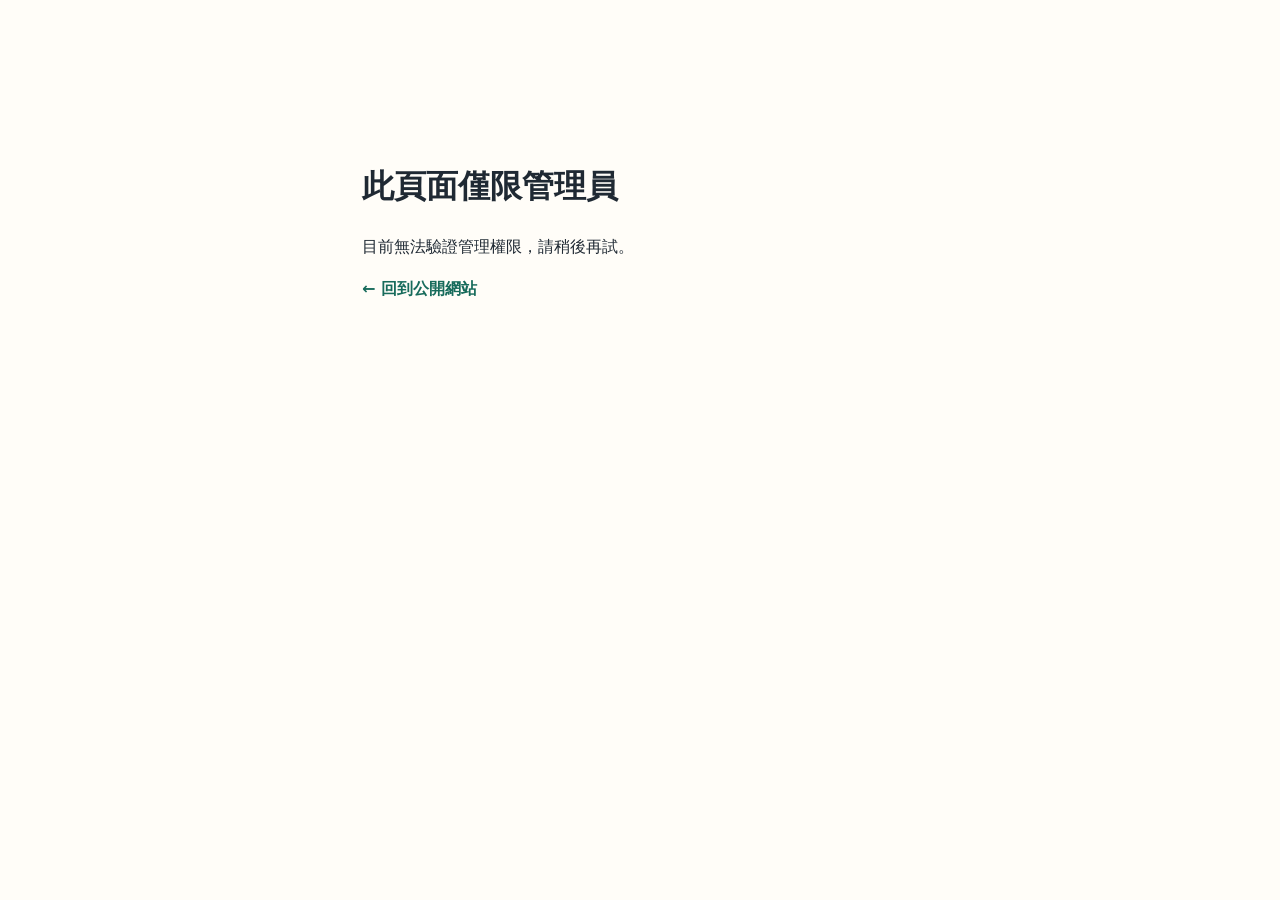
<file: candidates.html>
<!doctype html>
<html lang="zh-Hant" class="backend-guard"><head><meta charset="utf-8"><meta name="viewport" content="width=device-width,initial-scale=1"><title>待審核店家｜校邊好去處</title><style>
html.backend-guard{visibility:hidden}:root{--ink:#1f2933;--muted:#667085;--paper:#fffdf8;--line:#e8e2d7;--brand:#176b5b;--soft:#f7f4ec}*{box-sizing:border-box}body{margin:0;background:var(--paper);color:var(--ink);font:15px/1.55 ui-sans-serif,system-ui,"Noto Sans TC",Arial,sans-serif}.shell{max-width:1080px;margin:auto;padding:0 28px}nav{height:74px;display:flex;align-items:center;justify-content:space-between;border-bottom:1px solid var(--line)}.logo{font-weight:800;font-size:20px}.logo b,a{color:var(--brand)}a{font-weight:700;text-decoration:none}.head{padding:38px 0 20px}.head h1{font-size:32px;letter-spacing:-1px;margin:0}.head p,.meta{color:var(--muted)}.head p{margin:5px 0 0}.note{padding:13px 16px;background:#eaf6ef;border-radius:11px;color:#176b5b;margin:0 0 22px}.toolbar{display:flex;justify-content:space-between;gap:14px;margin-bottom:15px;color:var(--muted)}.cards{display:grid;grid-template-columns:repeat(2,1fr);gap:14px}.card{background:#fff;border:1px solid var(--line);border-radius:15px;padding:18px}.card h2{font-size:18px;margin:0}.meta{font-size:14px;margin:4px 0 12px}.detail{font-size:14px;margin:6px 0;color:#40505d}.detail b{color:var(--ink)}.tags,.actions{display:flex;flex-wrap:wrap;gap:8px}.tag{font-size:12px;background:var(--soft);padding:4px 7px;border-radius:5px}.actions{margin-top:17px}.action{font:inherit;border:1px solid var(--line);background:#fff;border-radius:8px;padding:8px 11px;cursor:pointer}.add{background:var(--brand);color:#fff;border-color:var(--brand)}.skip{color:#8c3d20}.empty{grid-column:1/-1;text-align:center;padding:44px;background:var(--soft);border-radius:14px;color:var(--muted)}@media(max-width:700px){.shell{padding:0 18px}.cards{grid-template-columns:1fr}.toolbar{flex-direction:column}}
</style></head><body><nav class="shell"><div class="logo">校邊<b>好去處</b></div><a href="admin.html">← 回管理後台</a></nav><main class="shell"><section class="head"><h1>待審核店家</h1><p>特約店家資料已匯入雲端；審核完成後才會顯示在公開網站。</p></section><div class="note">請核對店名、座標、優惠與營業時間。按「加入網站」後，仍可在店家資料頁補齊照片、標籤與菜單。</div><div class="toolbar"><span id="count">正在讀取待審核資料…</span><span id="status" role="status"></span></div><section class="cards" id="cards"></section></main><script src="supabase-config.js"></script><script type="module">
await import('./admin-guard.js?v=20261005b');await import('./backend.js?v=20261005b');
const backend=window.CampusBackend,cards=document.getElementById('cards'),count=document.getElementById('count'),status=document.getElementById('status');let candidates=[];
const esc=v=>String(v??'').replace(/[&<>"']/g,c=>({'&':'&amp;','<':'&lt;','>':'&gt;','"':'&quot;',"'":'&#39;'}[c]));
const render=()=>{count.textContent=`尚有 ${candidates.length} 間待審核店家`;cards.innerHTML=candidates.length?candidates.map(c=>`<article class="card"><h2>${esc(c.name)}</h2><div class="meta">${esc(c.category||'待分類')}・${esc(c.address||'地址待確認')}</div><div class="tags"><span class="tag">已提供座標</span><span class="tag">${esc(c.source||'候選資料')}</span></div><p class="detail"><b>營業時間：</b>${esc(c.hours||'待確認')}</p><p class="detail"><b>特約優惠：</b>${esc(c.benefit||'待確認')}</p>${c.notes?'<p class="detail"><b>備註：</b>'+esc(c.notes)+'</p>':''}<div class="actions"><button class="action add" data-add="${c.id}">加入網站</button><button class="action skip" data-skip="${c.id}">略過</button></div></article>`).join(''):'<div class="empty">本批待審核店家已處理完成。</div>';cards.querySelectorAll('[data-add]').forEach(b=>b.onclick=()=>promote(b.dataset.add));cards.querySelectorAll('[data-skip]').forEach(b=>b.onclick=()=>remove(b.dataset.skip,'已略過這間店家。'));};
const remove=async(id,message)=>{try{status.textContent='儲存中…';await backend.removeCandidate(id);candidates=candidates.filter(c=>c.id!==id);render();status.textContent=message;}catch(error){status.textContent='操作失敗：'+error.message;}};
const promote=async id=>{const c=candidates.find(x=>x.id===id);if(!c)return;try{status.textContent='正在加入公開店家…';const existing=(await backend.getPlaces()).find(p=>p.id===c.id||p.name.trim()===c.name.trim());if(existing&&existing.id!==c.id){status.textContent='公開店家已有同名資料；請先核對，避免重複加入。';return}const place=existing||{id:c.id,createdAt:new Date().toISOString(),name:c.name,icon:'📍',tone:'tone-1',price:'待確認',lat:c.lat,lng:c.lng,tags:[c.category].filter(Boolean),periods:[],days:[],hours:c.hours||'營業時間待確認',desc:c.benefit?`學生會特約優惠：${c.benefit}`:'由特約店家資料匯入，等待補充資訊。',updated:'剛剛',address:c.address,notes:c.notes||'',validUntil:c.validUntil||''};if(!existing)await backend.savePlace(place);await backend.removeCandidate(id);candidates=candidates.filter(x=>x.id!==id);render();status.textContent='已加入網站，前台重新整理後會看到這間店家。';}catch(error){status.textContent='加入失敗：'+error.message;}};
try{candidates=await backend.getCandidates();render();}catch(error){count.textContent='無法讀取待審核店家';status.textContent=error.message;}
</script></body></html>
</file>
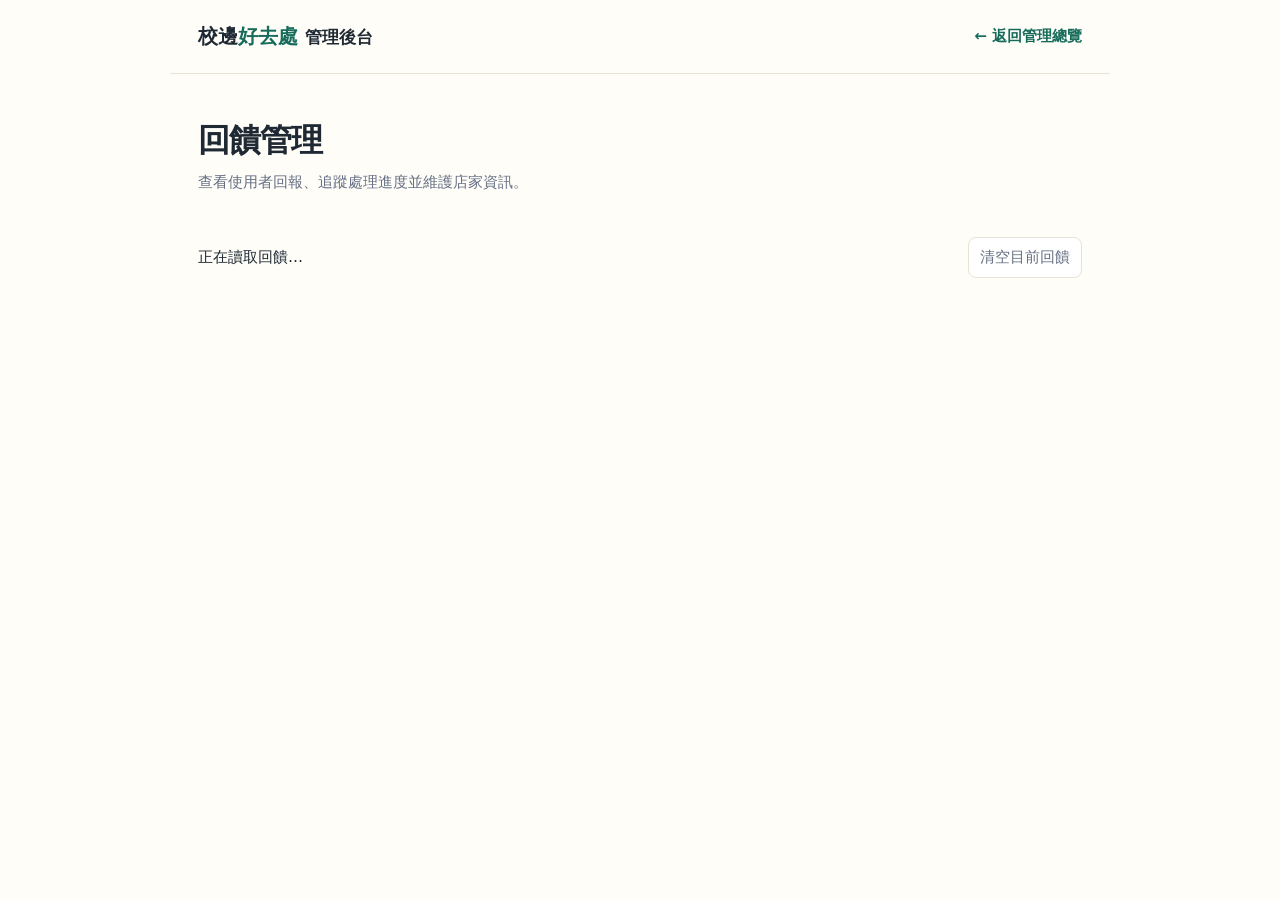
<file: feedback.html>
<!doctype html>
<html lang="zh-Hant">
<head>
  <meta charset="utf-8"><meta name="viewport" content="width=device-width,initial-scale=1">
  <title>回饋管理｜校邊好去處</title>
  <style>
    :root{--ink:#1f2933;--muted:#667085;--paper:#fffdf8;--line:#e8e2d7;--brand:#176b5b;--soft:#f7f4ec;--warn:#956d12}*{box-sizing:border-box}body{margin:0;background:var(--paper);color:var(--ink);font:15px/1.55 ui-sans-serif,system-ui,"Noto Sans TC",Arial,sans-serif}.shell{max-width:940px;margin:auto;padding:0 28px}nav{height:74px;display:flex;align-items:center;justify-content:space-between;border-bottom:1px solid var(--line)}.logo{font-size:20px;font-weight:800}.logo b,a{color:var(--brand)}a{font-weight:700;text-decoration:none}.head{padding:42px 0 23px}.head h1{font-size:32px;letter-spacing:-1px;margin:0 0 5px}.head p{margin:0;color:var(--muted)}.toolbar{display:flex;justify-content:space-between;align-items:center;gap:12px;margin:20px 0}.toolbar button,.status-select{border:1px solid var(--line);background:#fff;border-radius:8px;padding:8px 11px;color:var(--muted);font:inherit;cursor:pointer}.list{display:grid;gap:12px}.item{background:#fff;border:1px solid var(--line);border-radius:14px;padding:17px}.item-head{display:flex;gap:8px;align-items:center;justify-content:space-between;flex-wrap:wrap}.type,.state{display:inline-block;font-size:13px;font-weight:700;border-radius:999px;padding:4px 8px}.type{background:#e3f2e9;color:var(--brand)}.state.pending{background:#f5f0df;color:var(--warn)}.state.working{background:#e7eef9;color:#3f6097}.state.done{background:#e3f2e9;color:var(--brand)}.item p{margin:10px 0 6px;white-space:pre-wrap}.item small{color:var(--muted)}.meta{display:grid;gap:3px;margin-top:12px;padding-top:12px;border-top:1px solid var(--line)}.empty{padding:38px;text-align:center;background:var(--soft);border-radius:14px;color:var(--muted)}.login{display:grid;gap:12px;max-width:410px}.login input{font:inherit;padding:10px;border:1px solid var(--line);border-radius:8px}.login button{font:inherit;border:0;border-radius:8px;background:var(--brand);color:#fff;padding:10px;font-weight:700}@media(max-width:600px){.shell{padding:0 18px}.toolbar{align-items:flex-start;flex-direction:column}}
  </style>
</head>
<body>
  <nav class="shell"><div class="logo">校邊<b>好去處</b> <small>管理後台</small></div><a href="admin.html">← 返回管理總覽</a></nav>
  <main class="shell" id="main"><section class="head"><h1>回饋管理</h1><p>查看使用者回報、追蹤處理進度並維護店家資訊。</p></section><div class="toolbar"><span id="count">正在讀取回饋…</span><button id="clear">清空目前回饋</button></div><section class="list" id="list"></section></main>
  <script src="supabase-config.js"></script>
  <script type="module" src="backend.js?v=20261005b"></script>
  <script type="module">
    const wait=async()=>{for(let i=0;i<50&&!window.CampusBackend;i++)await new Promise(resolve=>setTimeout(resolve,50));return window.CampusBackend};
    const backend=await wait(),main=document.getElementById('main');
    const esc=value=>String(value??'').replace(/[&<>"']/g,char=>({'&':'&amp;','<':'&lt;','>':'&gt;','"':'&quot;',"'":'&#39;'}[char]));
    const identity=item=>item.reporter_name?`已登入使用者：${item.reporter_name}`:item.reporter_email?`已登入使用者：${item.reporter_email.replace(/(^.).*(@.*$)/,'$1***$2')}`:'匿名使用者';
    const label=status=>({待處理:'待處理',處理中:'處理中',已完成:'已完成'}[status]||'待處理');
    const stateClass=status=>status==='已完成'?'done':status==='處理中'?'working':'pending';
    const showLogin=note=>{
      main.innerHTML=`<section class="head"><h1>回饋管理登入</h1><p>${esc(note||'請使用管理員帳號登入。')}</p></section><form class="login" id="login"><input id="email" type="email" placeholder="電子信箱" required><input id="password" type="password" placeholder="密碼" minlength="6" required><button>登入</button><small id="loginStatus"></small></form>`;
      document.getElementById('login').onsubmit=async event=>{event.preventDefault();const status=document.getElementById('loginStatus');try{await backend.signIn(document.getElementById('email').value,document.getElementById('password').value);if(!await backend.isAdmin())throw Error('此帳號沒有管理權限。');location.reload()}catch(error){status.textContent=error.message||'無法登入。'}};
    };
    const start=async()=>{
      const list=document.getElementById('list'),count=document.getElementById('count');
      const render=async()=>{
        const data=await backend.getFeedback();
        count.textContent=`共 ${data.length} 則回饋`;
        list.innerHTML=data.length?data.map(item=>`<article class="item"><div class="item-head"><div><span class="type">${esc(item.type)}</span>${item.place_name?` <span class="state">店家：${esc(item.place_name)}</span>`:''}</div><label><span class="state ${stateClass(item.status)}">${label(item.status)}</span><select class="status-select" data-id="${esc(item.id)}" aria-label="更新處理狀態"><option value="待處理" ${item.status==='待處理'?'selected':''}>待處理</option><option value="處理中" ${item.status==='處理中'?'selected':''}>處理中</option><option value="已完成" ${item.status==='已完成'?'selected':''}>已完成</option></select></label></div><p>${esc(item.message)}</p>${item.menu_image?`<p><strong>附上菜單：</strong>${esc(item.menu_file_name||'菜單圖片')}</p><img src="${esc(item.menu_image)}" alt="使用者附上的菜單" style="display:block;max-width:100%;max-height:480px;border:1px solid var(--line);border-radius:9px">`:''}<div class="meta"><small>${esc(identity(item))}・${new Date(item.created_at).toLocaleString('zh-TW')}</small>${item.resolved_at?`<small>完成時間：${new Date(item.resolved_at).toLocaleString('zh-TW')}</small>`:''}</div></article>`).join(''):'<div class="empty">尚未收到回饋。</div>';
        list.querySelectorAll('.status-select').forEach(select=>select.onchange=async()=>{const before=select.value;select.disabled=true;try{await backend.updateFeedbackStatus(select.dataset.id,before);await render();}catch(error){select.disabled=false;count.textContent='更新失敗：'+(error.message||'請確認管理員權限。');}});
      };
      await render();
      document.getElementById('clear').onclick=async()=>{if(!confirm('確定清空所有雲端回饋？此動作無法復原。'))return;const button=document.getElementById('clear');button.disabled=true;button.textContent='清空中…';try{await backend.clearFeedback();await render();}catch(error){count.textContent='無法清空：'+(error.message||'請確認管理員權限。');}finally{button.disabled=false;button.textContent='清空目前回饋';}};
    };
    if(!backend?.enabled)main.innerHTML='<section class="head"><h1>回饋管理</h1><p>雲端後台尚未完成設定。</p></section>';
    else if(!await backend.session()||!await backend.isAdmin())showLogin();
    else start().catch(error=>{main.innerHTML=`<section class="head"><h1>回饋管理</h1><p>無法載入：${esc(error.message)}</p></section>`});
  </script>
</body>
</html>
</file>
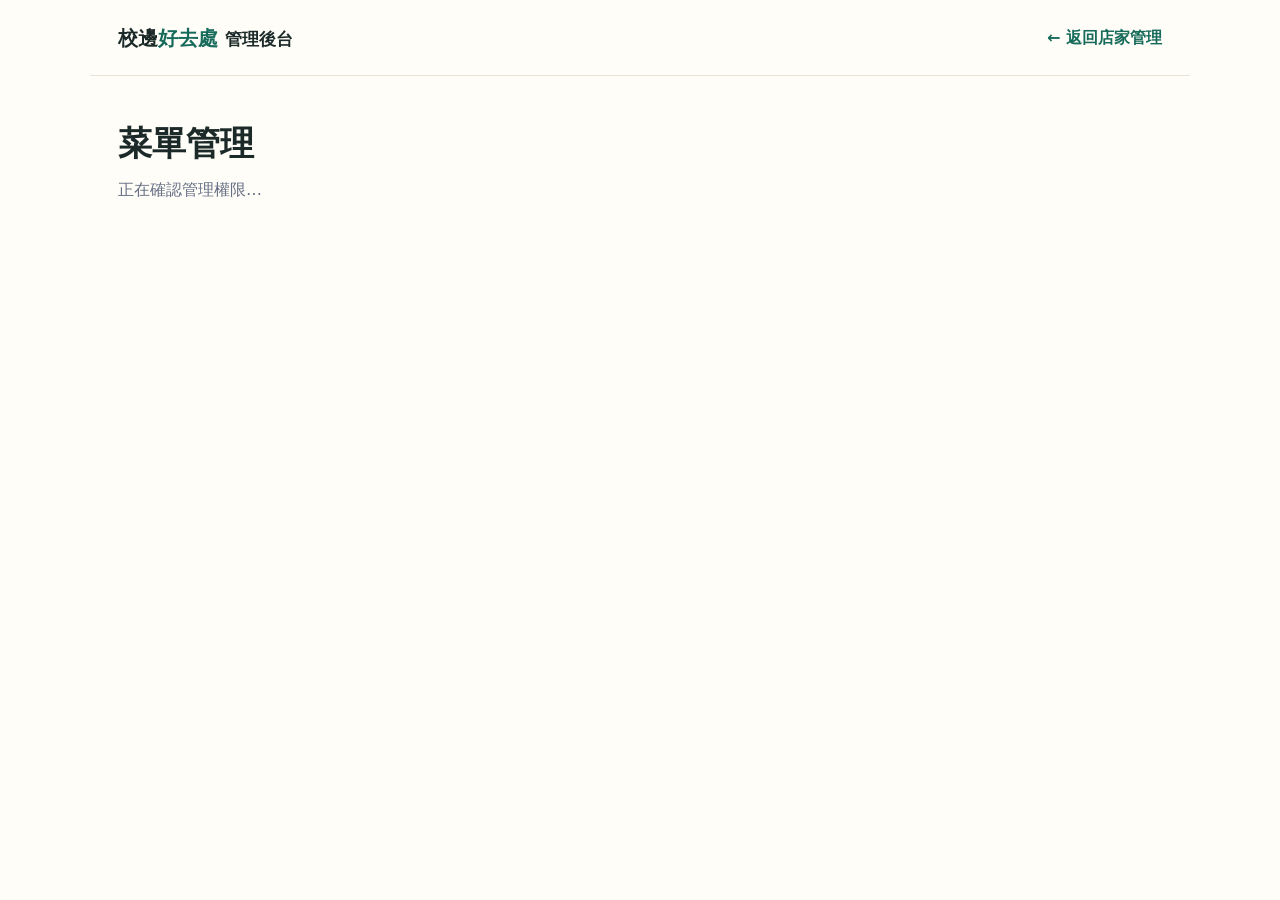
<file: menus.html>
<!doctype html>
<html lang="zh-Hant">
<head>
  <meta charset="utf-8">
  <meta name="viewport" content="width=device-width,initial-scale=1">
  <title>菜單管理｜校邊好去處</title>
  <style>
    :root{--ink:#1b2a28;--muted:#667085;--paper:#fffdf8;--line:#e8e2d7;--brand:#176b5b;--soft:#f3f7f4;--danger:#b93815}*{box-sizing:border-box}body{margin:0;background:var(--paper);color:var(--ink);font:16px/1.6 system-ui,"Noto Sans TC",sans-serif}.shell{max-width:1100px;margin:auto;padding:0 28px}nav{height:76px;display:flex;align-items:center;justify-content:space-between;border-bottom:1px solid var(--line)}.logo{font-size:20px;font-weight:800}.logo b,a{color:var(--brand)}a{font-weight:700;text-decoration:none}.head{padding:40px 0 24px}.head h1{font-size:34px;margin:0 0 7px}.head p,.sub,.hint{margin:0;color:var(--muted)}.layout{display:grid;grid-template-columns:.8fr 1.2fr;gap:24px;align-items:start}.panel{background:#fff;border:1px solid var(--line);border-radius:16px;padding:21px}.panel h2{font-size:19px;margin:0 0 5px}.sub{margin-bottom:16px;font-size:14px}.list{display:grid;gap:9px;max-height:650px;overflow:auto}.store{width:100%;text-align:left;border:1px solid var(--line);border-radius:10px;background:#fff;padding:12px;cursor:pointer;font:inherit}.store.active,.store:hover{border-color:var(--brand);background:var(--soft)}.store strong{display:block}.store small{color:var(--muted)}.upload{display:flex;align-items:center;justify-content:center;min-height:88px;border:1px dashed #9ebfb4;border-radius:12px;background:var(--soft);color:var(--brand);cursor:pointer;text-align:center;padding:14px;font-weight:800}.upload input{display:none}.hint{font-size:13px;margin:10px 0}.preview-grid{display:grid;grid-template-columns:repeat(auto-fill,minmax(150px,1fr));gap:12px;margin:16px 0}.page{position:relative;border:1px solid var(--line);border-radius:12px;overflow:hidden;background:#fff}.page img{display:block;width:100%;height:156px;object-fit:contain;background:#f5f5f2}.page span{display:block;padding:7px 9px;font-size:12px;color:var(--muted)}.remove-one{position:absolute;right:7px;top:7px;border:0;border-radius:999px;background:rgba(33,35,34,.86);color:#fff;width:28px;height:28px;font-size:16px;cursor:pointer}.empty{padding:30px;text-align:center;border:1px dashed var(--line);border-radius:12px;color:var(--muted)}.actions{display:flex;gap:10px;flex-wrap:wrap}.primary,.secondary{font:inherit;font-weight:800;border-radius:9px;padding:10px 14px;cursor:pointer}.primary{border:0;background:var(--brand);color:#fff}.primary:disabled{opacity:.6;cursor:wait}.secondary{border:1px solid var(--line);background:#fff;color:var(--danger)}.status{min-height:24px;color:var(--brand);margin-top:12px;font-size:14px}.error{color:var(--danger)}.busy{opacity:.72;pointer-events:none}@media(max-width:760px){.shell{padding:0 18px}.layout{grid-template-columns:1fr}.list{max-height:300px}.preview-grid{grid-template-columns:repeat(2,minmax(0,1fr))}}
  </style>
</head>
<body>
  <nav class="shell"><div class="logo">校邊<b>好去處</b> <small>管理後台</small></div><a href="admin.html">← 返回店家管理</a></nav>
  <main class="shell" id="app"><section class="head"><h1>菜單管理</h1><p>正在確認管理權限…</p></section></main>
  <script src="supabase-config.js"></script>
  <script type="module" src="backend.js?v=20261005b"></script>
  <script type="module">
    const app=document.getElementById('app');
    const esc=value=>String(value??'').replace(/[&<>"']/g,char=>({'&':'&amp;','<':'&lt;','>':'&gt;','"':'&quot;',"'":'&#39;'}[char]));
    const waitForBackend=async()=>{for(let i=0;i<50&&!window.CampusBackend;i++)await new Promise(resolve=>setTimeout(resolve,50));return window.CampusBackend};
    const backend=await waitForBackend();
    const login=note=>{
      app.innerHTML=`<section class="head"><h1>菜單管理登入</h1><p>${esc(note||'請使用管理員帳號登入。')}</p></section><form class="panel" id="login" style="max-width:440px;display:grid;gap:13px"><label>電子信箱<input id="email" type="email" required></label><label>密碼<input id="password" type="password" required></label><button class="primary">登入</button><span class="status" id="loginStatus"></span></form>`;
      document.getElementById('login').onsubmit=async event=>{event.preventDefault();const out=document.getElementById('loginStatus');try{await backend.signIn(document.getElementById('email').value,document.getElementById('password').value);if(!await backend.isAdmin())throw Error('此帳號沒有管理權限。');location.reload()}catch(error){out.textContent=error.message||'無法登入。';out.className='status error'}};
    };
    if(!backend?.enabled)login('雲端後台尚未完成設定。');
    else if(!await backend.session()||!await backend.isAdmin())login();
    else {
      let places=await backend.getPlaces();
      let selectedId=places[0]?.id||'';
      let items=[];
      let listScroll=0;
      let saving=false;
      let dirty=false;
      const menuUrls=place=>[...(Array.isArray(place?.menuImages)?place.menuImages:[]),place?.menu].filter(Boolean).filter((url,index,all)=>all.indexOf(url)===index);
      const preview=item=>item.file?item.preview:item.url;
      const activePlace=()=>places.find(place=>place.id===selectedId)||places[0];
      const setStatus=(text,error=false)=>{const box=document.getElementById('status');if(!box)return;box.textContent=text;box.className=error?'status error':'status'};
      const redraw=()=>{
        const box=document.getElementById('previews');
        if(!box)return;
        box.innerHTML=items.length?items.map((item,index)=>`<div class="page"><img src="${esc(preview(item))}" alt="第 ${index+1} 張菜單"><button class="remove-one" data-remove="${index}" aria-label="移除第 ${index+1} 張">×</button><span>${item.file?'待上傳・':''}第 ${index+1} 張</span></div>`).join(''):'<div class="empty">尚未上傳菜單圖片</div>';
        box.querySelectorAll('[data-remove]').forEach(button=>button.onclick=()=>{const removed=items.splice(Number(button.dataset.remove),1)[0];if(removed?.preview)URL.revokeObjectURL(removed.preview);dirty=true;redraw()});
      };
      const render=(notice='')=>{
        listScroll=app.querySelector('.list')?.scrollTop||listScroll;
        if(!places.length){app.innerHTML='<section class="head"><h1>菜單管理</h1><p>目前沒有可管理的店家。</p></section>';return;}
        const place=activePlace();
        selectedId=place.id;
        items=menuUrls(place).map(url=>({url}));
        app.innerHTML=`<section class="head"><h1>菜單管理</h1><p>圖片會逐張上傳到雲端檔案空間；此頁只會更新目前選擇的店家。</p></section><section class="layout"><section class="panel"><h2>選擇店家</h2><p class="sub">共 ${places.length} 間店家</p><div class="list">${places.map(store=>`<button class="store ${store.id===selectedId?'active':''}" data-id="${esc(store.id)}"><strong>${esc(store.name)}</strong><small>${menuUrls(store).length?`已有 ${menuUrls(store).length} 張菜單`:'尚未上傳菜單'}</small></button>`).join('')}</div></section><section class="panel" id="editor"><h2>${esc(place.name)} 的菜單</h2><p class="sub">可一次選取多張 JPG、PNG、WebP 圖片；每張限 10 MB，最多 8 張。</p><label class="upload">＋ 選擇菜單圖片（可多選）<input id="menuFiles" type="file" accept="image/jpeg,image/png,image/webp" multiple></label><div class="preview-grid" id="previews"></div><p class="hint">新增圖片會先預覽；按「儲存全部變更」後才會上傳並同步前台。</p><div class="actions"><button class="primary" id="save">儲存全部變更</button><button class="secondary" id="removeAll">移除全部菜單</button></div><div class="status" id="status" aria-live="polite">${notice}</div></section></section>`;
        const list=app.querySelector('.list');list.scrollTop=listScroll;
        list.querySelectorAll('.store').forEach(button=>button.onclick=()=>{if(saving||button.dataset.id===selectedId)return;if(dirty&&!confirm('目前店家的菜單尚未儲存。確定放棄變更並切換店家？'))return;items.forEach(item=>item.preview&&URL.revokeObjectURL(item.preview));dirty=false;selectedId=button.dataset.id;render();});
        document.getElementById('menuFiles').onchange=event=>{
          const files=[...event.target.files];
          if(items.length+files.length>8){setStatus('每間店最多 8 張菜單圖片。',true);return;}
          let added=0;
          for(const file of files){if(file.size>10*1024*1024){setStatus(`「${file.name}」超過 10 MB，沒有加入。`,true);continue;}if(!['image/jpeg','image/png','image/webp'].includes(file.type)){setStatus(`「${file.name}」不是 JPG、PNG 或 WebP，沒有加入。`,true);continue;}items.push({file,preview:URL.createObjectURL(file)});added++;}
          if(added)dirty=true;redraw();setStatus(added?`已加入 ${added} 張待儲存圖片。`:'沒有可加入的圖片。');event.target.value='';
        };
        document.getElementById('removeAll').onclick=()=>{if(confirm(`確定移除「${place.name}」的全部菜單圖片？`)){items.forEach(item=>item.preview&&URL.revokeObjectURL(item.preview));items=[];dirty=true;redraw();setStatus('已清空暫存，請按「儲存全部變更」完成同步。');}};
        document.getElementById('save').onclick=async()=>{
          if(saving)return;
          saving=true;
          const button=document.getElementById('save'),editor=document.getElementById('editor');button.disabled=true;editor.classList.add('busy');setStatus('正在逐張上傳，請勿切換店家…');
          try{
            const urls=[];
            for(const item of items)urls.push(item.file?await backend.uploadMenuImage(item.file,place.id):item.url);
            const changed={...place,menuImages:urls,menu:urls[0]||''};
            const saved=await backend.savePlace(changed);
            const index=places.findIndex(store=>store.id===saved.id);if(index>=0)places[index]=saved;
            items.forEach(item=>item.preview&&URL.revokeObjectURL(item.preview));
            const link='place.html?name='+encodeURIComponent(saved.name);
            saving=false;dirty=false;render(`已成功儲存 ${urls.length} 張菜單，前台已同步。可開啟公開店家頁確認。`);
            const status=document.getElementById('status');const verify=document.createElement('a');verify.href=link;verify.target='_blank';verify.rel='noopener';verify.textContent=' 開啟公開店家頁確認 →';status.append(verify);
          }catch(error){saving=false;button.disabled=false;editor.classList.remove('busy');setStatus('儲存失敗：'+(error.message||'請稍後再試。你的原始圖片仍保留在目前頁面，可直接重試。'),true);}
        };
        redraw();
      };
      render();
    }
  </script>
</body>
</html>
</file>
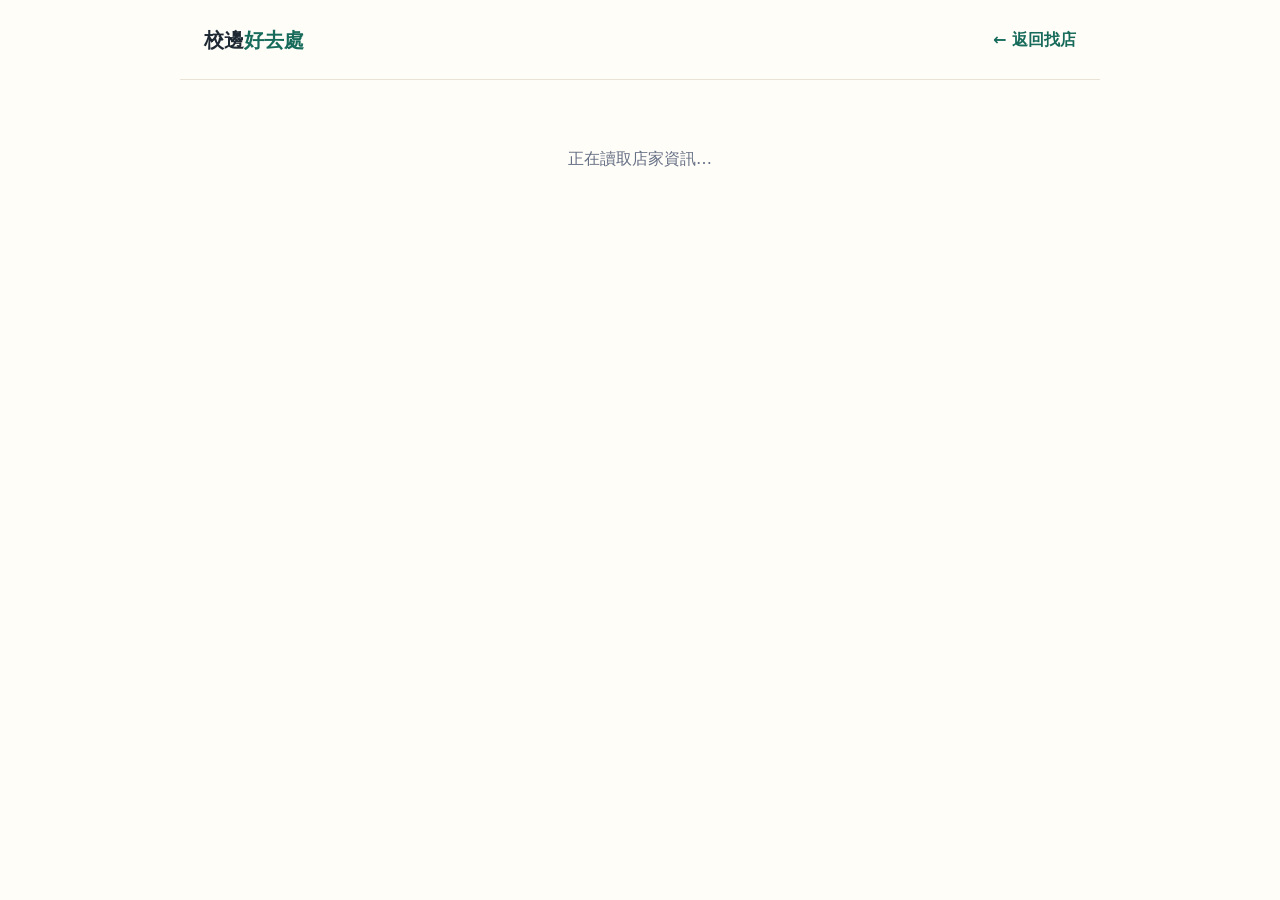
<file: place.html>
<!doctype html>
<html lang="zh-Hant">
  <head>
    <meta charset="utf-8" />
    <meta name="viewport" content="width=device-width,initial-scale=1" />
    <title>店家資訊｜校邊好去處</title>
    <style>
      :root {
        --ink: #1f2933;
        --muted: #667085;
        --paper: #fffdf8;
        --line: #e8e2d7;
        --brand: #176b5b;
        --soft: #f3f6f2;
      }
      * {
        box-sizing: border-box;
      }
      body {
        margin: 0;
        background: var(--paper);
        color: var(--ink);
        font:
          16px/1.6 system-ui,
          "Noto Sans TC",
          sans-serif;
      }
      .shell {
        max-width: 920px;
        margin: auto;
        padding: 0 24px;
      }
      nav {
        height: 80px;
        display: flex;
        justify-content: space-between;
        align-items: center;
        border-bottom: 1px solid var(--line);
      }
      a {
        color: var(--brand);
        font-weight: 700;
        text-decoration: none;
      }
      .logo {
        font-size: 20px;
        font-weight: 800;
      }
      .logo b {
        color: var(--brand);
      }
      main {
        padding: 40px 0 65px;
      }
      .back {
        display: inline-block;
        margin-bottom: 24px;
      }
      .head {
        display: flex;
        justify-content: space-between;
        gap: 16px;
      }
      .head h1 {
        margin: 0;
        font-size: 35px;
      }
      .meta,
      .empty {
        color: var(--muted);
      }
      .state,
      .tag {
        background: #e3f2e9;
        color: var(--brand);
        border-radius: 7px;
        padding: 4px 8px;
        font-weight: 700;
        font-size: 13px;
        height: max-content;
      }
      .tags {
        display: flex;
        flex-wrap: wrap;
        gap: 7px;
        margin: 16px 0 24px;
      }
      .tag {
        background: var(--soft);
        color: var(--ink);
        font-weight: 400;
      }
      .section {
        background: #fff;
        border: 1px solid var(--line);
        border-radius: 17px;
        padding: 24px;
        margin-top: 16px;
      }
      .section h2 {
        margin: 0 0 8px;
        font-size: 20px;
      }
      .section p {
        white-space: pre-wrap;
        margin: 0;
      }
      .text-menu {
        background: var(--soft);
        border-radius: 10px;
        padding: 14px;
        font-family: ui-monospace, "Noto Sans TC", monospace;
        line-height: 1.9;
      }
      .tools {
        display: flex;
        gap: 8px;
        margin: 12px 0;
      }
      .tools button {
        border: 1px solid var(--line);
        border-radius: 8px;
        background: #fff;
        color: var(--brand);
        padding: 7px 11px;
        font: inherit;
        font-weight: 700;
      }
      .frame {
        max-height: 72vh;
        overflow: auto;
        border: 1px solid var(--line);
        border-radius: 10px;
      }
      .frame img {
        display: block;
        width: 100%;
        max-width: none;
        height: auto;
      }
      .menu-pages { display:flex; flex-wrap:wrap; gap:8px; margin:13px 0 2px; }
      .menu-pages button { border:1px solid var(--line); background:#fff; color:var(--brand); border-radius:999px; padding:7px 11px; font:inherit; font-size:13px; font-weight:700; cursor:pointer; }
      .menu-pages button.active { background:var(--brand); color:#fff; border-color:var(--brand); }
      .loading {
        padding: 50px;
        text-align: center;
        color: var(--muted);
      }
      @media (max-width: 600px) {
        .shell {
          padding: 0 18px;
        }
        .head h1 {
          font-size: 29px;
        }
        .section {
          padding: 18px;
        }
      }
    </style>
  </head>
  <body>
    <nav class="shell">
      <div class="logo">校邊<b>好去處</b></div>
      <a href="index.html">← 返回找店</a>
    </nav>
    <main class="shell" id="app"><p class="loading">正在讀取店家資訊…</p></main>
    <script src="supabase-config.js"></script>
    <script type="module" src="backend.js?v=20261005b"></script>
    <script type="module">
      const app = document.getElementById("app"),
        name = new URLSearchParams(location.search).get("name") || "",
        escape = (v) =>
          String(v || "").replace(
            /[&<>"']/g,
            (c) =>
              ({
                "&": "&amp;",
                "<": "&lt;",
                ">": "&gt;",
                '"': "&quot;",
                "'": "&#39;",
              })[c],
          ),
        valid = (v) =>
          /^data:image\//.test(v || "") || /^https?:\/\//.test(v || "");
      const open = (p) => {
        const now = new Date(), day = now.getDay(), minutes = now.getHours() * 60 + now.getMinutes();
        const special = (p.specialHours || []).find(item => item.date === `${now.getFullYear()}-${String(now.getMonth() + 1).padStart(2, '0')}-${String(now.getDate()).padStart(2, '0')}`);
        if (special?.closed) return '今日特別休息';
        const overrides = (p.weeklySchedules || []).filter(rule => rule.days?.includes(day)).flatMap(rule => rule.periods || []);
        const known = (p.periods || []).length || (p.weeklySchedules || []).length || Boolean(p.weeklyHours);
        if (!special && !known) return '時間待確認';
        const slots = special ? [{open:special.open,close:special.close}] : overrides.length ? overrides : p.weeklyHours ? (p.weeklyHours[day]?.enabled ? p.weeklyHours[day].periods || [] : []) : p.days?.includes(day) ? p.periods || [] : [];
        if (!slots.length) return known ? '今日休息' : '時間待確認';
        const at = value => /^\d{1,2}:\d{2}$/.test(value || '') ? Number(value.slice(0,2))*60 + Number(value.slice(-2)) : NaN;
        return slots.some(slot => minutes >= at(slot.open) && minutes < at(slot.close)) ? '營業中' : '休息中';
      };
      const draw = (p) => {
        if (!p) {
          app.innerHTML = '<p class="loading">找不到這間店家。</p>';
          return;
        }
        document.title = p.name + "｜校邊好去處";
        const text = p.menuText?.trim();
        const images = [...new Set([
          ...(Array.isArray(p.menuImages) ? p.menuImages : []),
          p.menu,
        ].map(url => valid(url) ? url : '').filter(Boolean))];
        const image = images[0];
        const menu = image
          ? `<section class="section"><h2>店家菜單</h2><p class="empty" style="margin-top:-8px">共 ${images.length} 張菜單圖片，點選下方頁碼切換。</p><div class="menu-pages">${images.map((_, i) => `<button class="${i === 0 ? 'active' : ''}" data-menu-page="${i}">第 ${i + 1} 張</button>`).join('')}</div><div class="tools"><button data-z="-">縮小</button><button data-z="0">適合閱讀區</button><button data-z="+">放大</button></div><div class="frame"><img id="menuImage" src="${escape(image)}" alt="${escape(p.name)} 的菜單，第 1 張"></div><p class="empty" id="menuError" hidden>這張菜單暫時無法載入，請聯絡管理者檢查圖片網址。</p>${text?`<div class="text-menu">${escape(text)}</div>`:''}</section>`
          : text ? `<section class="section"><h2>店家菜單</h2><div class="text-menu">${escape(text)}</div><p class="empty" style="margin-top:10px;font-size:13px">菜單由管理者整理，出發前建議再次確認。</p></section>`
          : '<section class="section"><h2>店家菜單</h2><p class="empty">店家尚未提供菜單。</p></section>';
        app.innerHTML = `<a class="back" href="index.html">← 返回找店</a><div class="head"><div><h1>${escape(p.name)}</h1><p class="meta">${escape(p.hours || "營業時間待確認")}・${escape(p.price || "價位待確認")}</p></div><span class="state">${open(p)}</span></div><div class="tags">${(p.tags || []).map((x) => `<span class="tag">${escape(x)}</span>`).join("")}</div><section class="section"><h2>近期資訊</h2><p>${escape(p.desc || "尚未補充學生提醒。")}</p></section>${menu}<section class="section"><h2>資訊更新</h2><p>若資訊有誤，歡迎到 <a href="submit-feedback.html?place=${encodeURIComponent(p.name)}">回報這間店的狀況</a> 告訴我們。</p></section>`;
        if (image) {
          let z = 1,
            img = document.getElementById("menuImage");
          img.onerror = () => { document.getElementById('menuError').hidden = false; };
          img.onload = () => { document.getElementById('menuError').hidden = true; };
          document.querySelectorAll("[data-menu-page]").forEach((button) => (button.onclick = () => {
            document.querySelectorAll("[data-menu-page]").forEach((item) => item.classList.toggle("active", item === button));
            img.src = images[Number(button.dataset.menuPage)];
            img.alt = `${p.name} 的菜單，第 ${Number(button.dataset.menuPage) + 1} 張`;
            z = 1;
            img.style.width = "100%";
          }));
          document.querySelectorAll("[data-z]").forEach(
            (b) =>
              (b.onclick = () => {
                z =
                  b.dataset.z === "+"
                    ? Math.min(2.5, z + 0.25)
                    : b.dataset.z === "-"
                      ? Math.max(0.6, z - 0.25)
                      : 1;
                img.style.width = Math.round(z * 100) + "%";
              }),
          );
        }
      };
      let places = [];
      for (let i = 0; i < 50 && !window.CampusBackend; i++)
        await new Promise((r) => setTimeout(r, 50));
      let loadError = '';
      try {
        const cloud = await window.CampusBackend?.getPlaces();
        if (cloud?.length) places = cloud;
      } catch (error) { loadError = error.message || '請稍後再試。'; }
      if (loadError) app.innerHTML = `<p class="loading">店家資訊暫時無法載入：${escape(loadError)}</p>`;
      else if (!window.CampusBackend?.enabled) app.innerHTML = '<p class="loading">雲端資料服務尚未就緒，請稍後再試。</p>';
      else if (places.length) draw(places.find((p) => p.name === name));
      else app.innerHTML = '<p class="loading">目前沒有公開店家資料，請稍後再試。</p>';
    </script>
  </body>
</html>
</file>
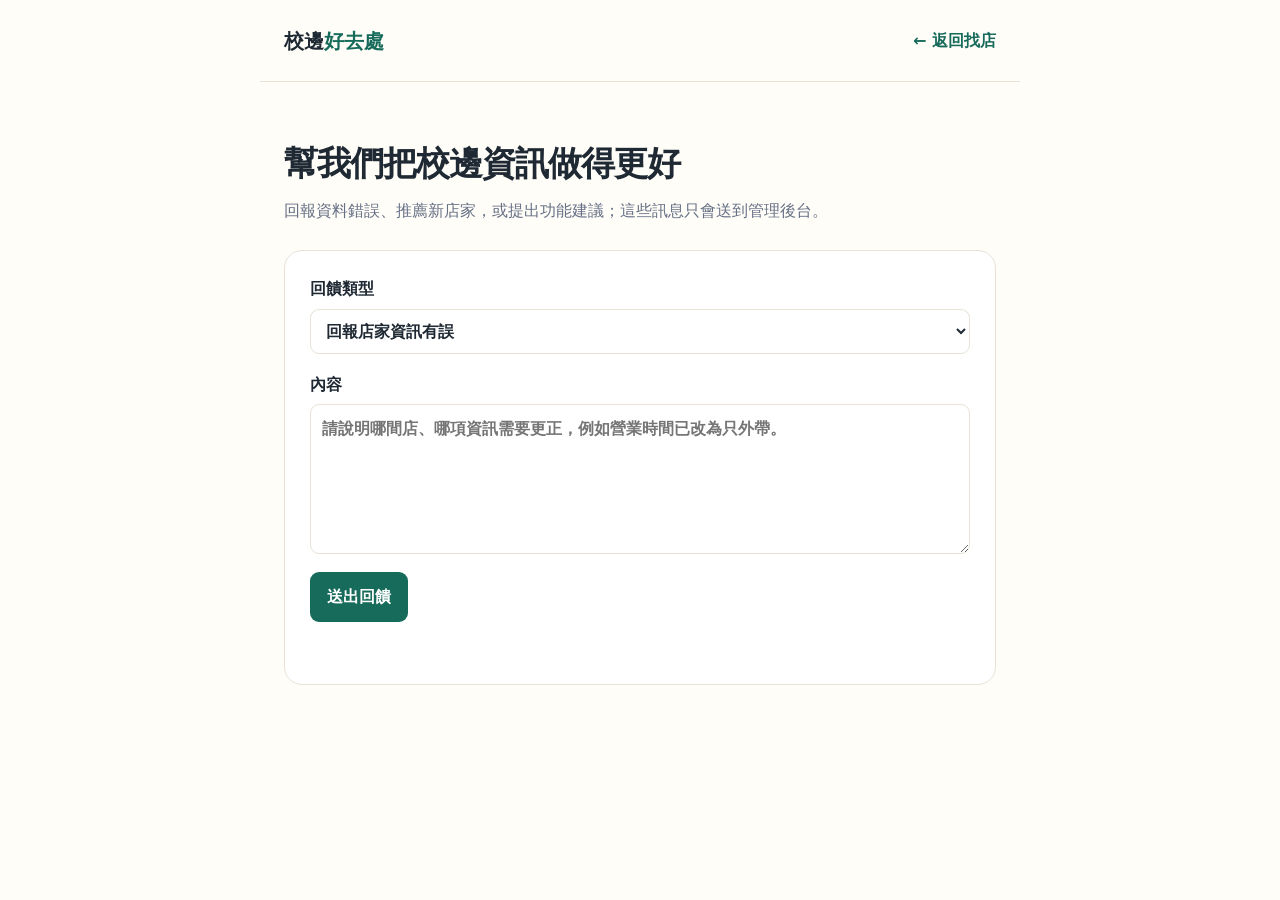
<file: submit-feedback.html>
<!doctype html>
<html lang="zh-Hant">
<head>
  <meta charset="utf-8"><meta name="viewport" content="width=device-width,initial-scale=1">
  <title>提交回饋｜校邊好去處</title>
  <style>
    :root{--ink:#1f2933;--muted:#667085;--paper:#fffdf8;--line:#e8e2d7;--brand:#176b5b}*{box-sizing:border-box}body{margin:0;background:var(--paper);color:var(--ink);font:16px/1.6 ui-sans-serif,system-ui,"Noto Sans TC",Arial}.shell{max-width:760px;margin:auto;padding:0 24px}nav{height:82px;display:flex;align-items:center;justify-content:space-between;border-bottom:1px solid var(--line)}.logo{font-size:20px;font-weight:800}.logo b,a,.status{color:var(--brand)}a{font-weight:700;text-decoration:none}.intro{padding:54px 0 26px}.intro h1{font-size:34px;letter-spacing:-1px;margin:0 0 8px}.intro p,.hint{margin:0;color:var(--muted)}.panel{background:#fff;border:1px solid var(--line);border-radius:18px;padding:25px;margin-bottom:50px}label{display:grid;gap:7px;font-weight:700;margin-bottom:18px}select,textarea,input{font:inherit;width:100%;padding:11px;border:1px solid var(--line);border-radius:9px;background:#fff;color:var(--ink)}textarea{min-height:150px;resize:vertical}.hint{font-size:13px;margin:-8px 0 18px}.submit{border:0;border-radius:9px;background:var(--brand);color:#fff;padding:12px 17px;font:inherit;font-weight:800;cursor:pointer}.submit:disabled{opacity:.6;cursor:wait}.status{display:block;min-height:24px;margin-top:13px}@media(max-width:600px){.shell{padding:0 18px}.intro{padding-top:36px}.intro h1{font-size:30px}}
  </style>
</head>
<body>
  <nav class="shell"><div class="logo">校邊<b>好去處</b></div><a href="index.html">← 返回找店</a></nav>
  <main class="shell">
    <section class="intro"><h1>幫我們把校邊資訊做得更好</h1><p>回報資料錯誤、推薦新店家，或提出功能建議；這些訊息只會送到管理後台。</p></section>
    <form class="panel" id="feedbackForm">
      <label>回饋類型
        <select id="feedbackType" onchange="updateFeedbackType(this)">
          <option data-prompt="請說明哪間店、哪項資訊需要更正，例如營業時間已改為只外帶。">回報店家資訊有誤</option>
          <option data-prompt="推薦一家你希望收錄的店家；可填店名、地點、特色與你知道的營業資訊。">推薦新增店家</option>
          <option data-prompt="覺得網站哪裡還不夠完善？歡迎告訴我們你的想法。">提出功能建議</option>
          <option data-prompt="想跟我們說什麼都可以，謝謝你的意見。">其他回饋</option>
        </select>
      </label>
      <label>內容<textarea id="feedbackText" required placeholder="請說明哪間店、哪項資訊需要更正，例如營業時間已改為只外帶。"></textarea></label>
      <div id="menuField" hidden>
        <label>推薦店家的菜單圖片（選填，限 3 MB）<input id="feedbackMenuFile" type="file" accept="image/*"></label>
        <p class="hint">只在推薦新店家時需要；圖片只供管理者核對，不會公開顯示。</p>
      </div>
      <button class="submit" id="submit">送出回饋</button><span class="status" id="status" aria-live="polite"></span>
    </form>
  </main>
  <script>
    function updateFeedbackType(select){
      document.getElementById('feedbackText').placeholder=select.selectedOptions[0].dataset.prompt;
      document.getElementById('menuField').hidden=select.value!=='推薦新增店家';
    }
  </script>
  <script src="supabase-config.js"></script><script type="module" src="backend.js?v=20261005b"></script>
  <script type="module">
    const wait=async()=>{for(let i=0;i<50&&!window.CampusBackend;i++)await new Promise(r=>setTimeout(r,50));return window.CampusBackend};
    const backend=await wait(),form=document.getElementById('feedbackForm'),status=document.getElementById('status'),submit=document.getElementById('submit');
    const placeName=new URLSearchParams(location.search).get('place');
    let session=null;
    try{session=await backend?.session()}catch(_){/* 仍可匿名送出，實際儲存結果以送出回應為準。 */}
    if(session)status.textContent=`已登入：${session.user.user_metadata?.full_name||session.user.email}。這次回饋會顯示給管理者。`;
    else status.textContent='目前以匿名方式回饋；登入後可讓管理者辨識你的回報。';
    const read=file=>new Promise((resolve,reject)=>{const reader=new FileReader();reader.onload=()=>resolve(reader.result);reader.onerror=reject;reader.readAsDataURL(file)});
    form.onsubmit=async event=>{
      event.preventDefault();
      const body=document.getElementById('feedbackText').value.trim(),file=document.getElementById('feedbackMenuFile').files[0];
      if(!body)return;
      if(file&&file.size>3*1024*1024){status.textContent='菜單圖片請小於 3 MB。';return}
      submit.disabled=true;status.textContent='正在送出回饋…';
      try{
        const entry={type:document.getElementById('feedbackType').value,text:body,placeName,menuImage:file?await read(file):'',menuFileName:file?.name||''};
        if(!backend?.enabled)throw new Error('雲端回饋服務尚未就緒，請稍後重試。');
        await backend.submitFeedback(entry);
        form.reset();updateFeedbackType(document.getElementById('feedbackType'));status.textContent='已收到你的回饋，謝謝你幫忙讓資訊更可靠。';
      }catch(error){status.textContent=`目前無法送出：${error.message||'請稍後再試。'}`}finally{submit.disabled=false}
    };
    if(placeName){
      document.getElementById('feedbackText').value=`店家：${placeName}\n狀況：`;
      document.getElementById('feedbackText').focus();
    }
  </script>
</body></html>
</file>
